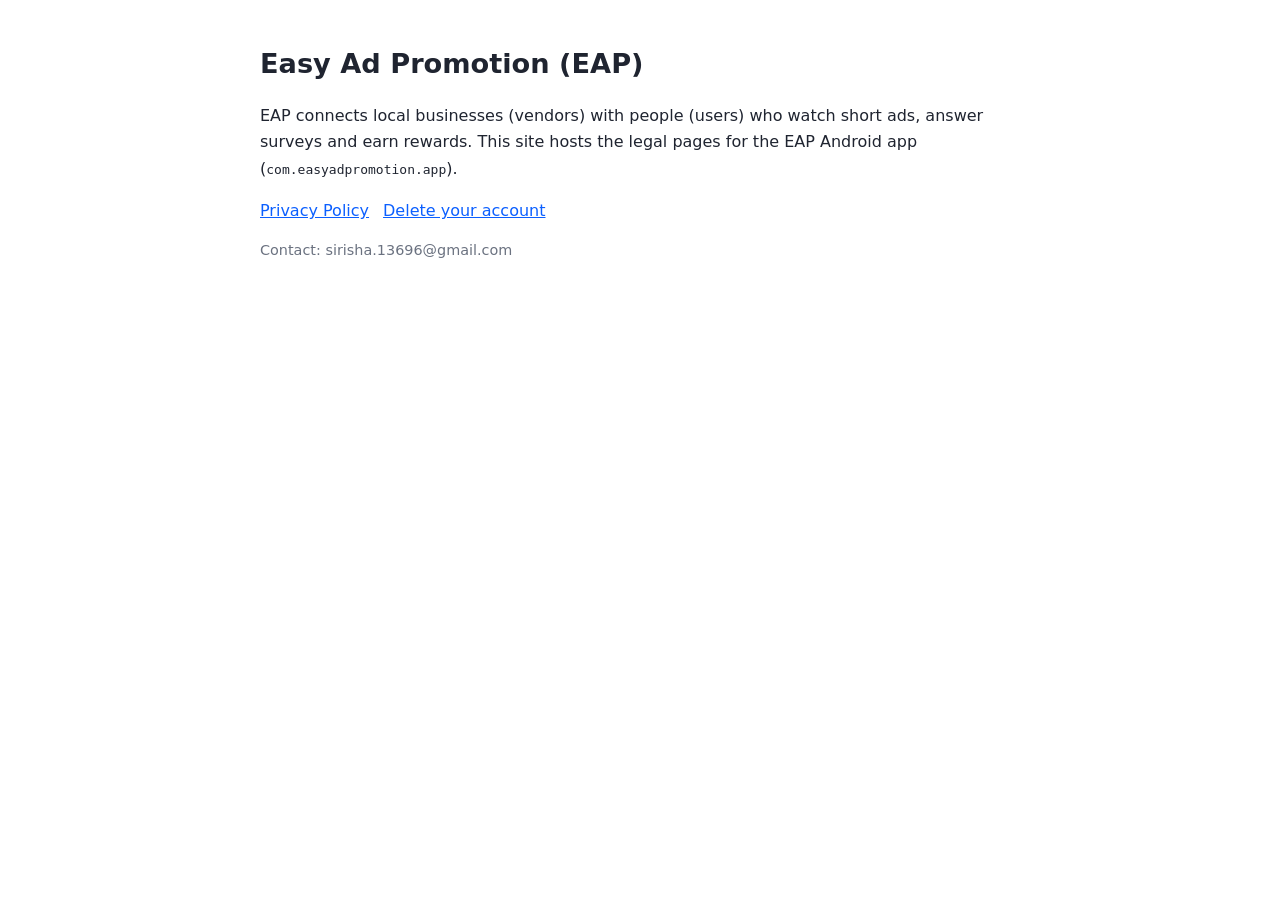
<file: index.html>
<!doctype html>
<html lang="en"><head><meta charset="utf-8"><meta name="viewport" content="width=device-width,initial-scale=1"><title>Easy Ad Promotion (EAP)</title><link rel="stylesheet" href="style.css"></head>
<body>
<h1>Easy Ad Promotion (EAP)</h1>
<p>EAP connects local businesses (vendors) with people (users) who watch short ads, answer surveys and earn rewards. This site hosts the legal pages for the EAP Android app (<code>com.easyadpromotion.app</code>).</p>
<nav><a href="privacy-policy.html">Privacy Policy</a><a href="delete-account.html">Delete your account</a></nav>
<p class="muted">Contact: sirisha.13696@gmail.com</p>
</body></html>
</file>
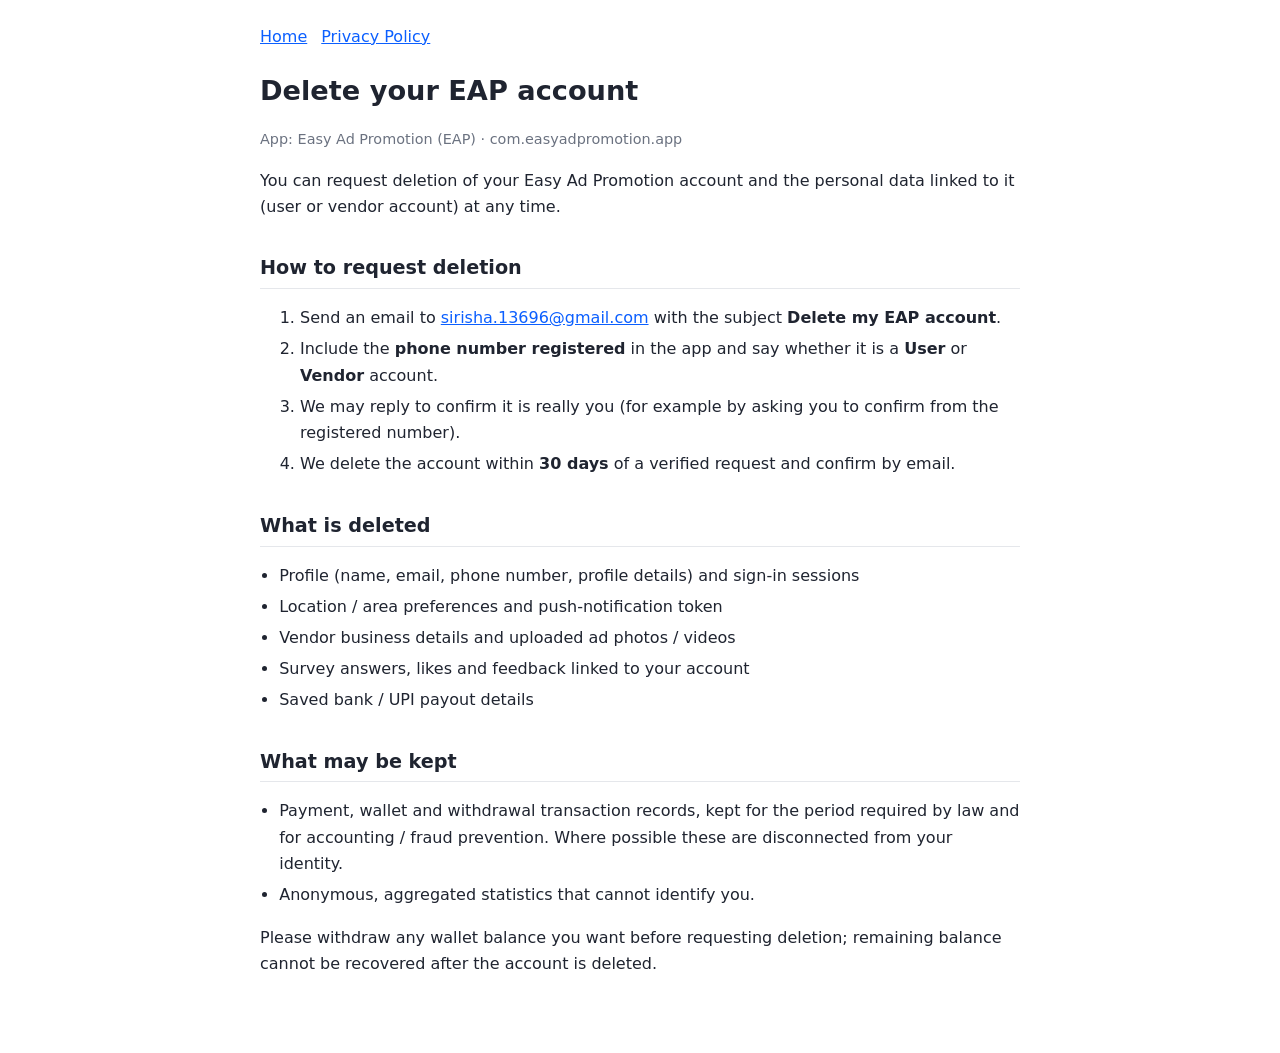
<file: delete-account.html>
<!doctype html>
<html lang="en"><head><meta charset="utf-8"><meta name="viewport" content="width=device-width,initial-scale=1"><title>Delete your account - Easy Ad Promotion (EAP)</title><link rel="stylesheet" href="style.css"></head>
<body>
<nav><a href="index.html">Home</a><a href="privacy-policy.html">Privacy Policy</a></nav>
<h1>Delete your EAP account</h1>
<p class="muted">App: Easy Ad Promotion (EAP) &middot; com.easyadpromotion.app</p>
<p>You can request deletion of your Easy Ad Promotion account and the personal data linked to it (user or vendor account) at any time.</p>

<h2>How to request deletion</h2>
<ol>
<li>Send an email to <a href="mailto:sirisha.13696@gmail.com?subject=Delete%20my%20EAP%20account">sirisha.13696@gmail.com</a> with the subject <b>Delete my EAP account</b>.</li>
<li>Include the <b>phone number registered</b> in the app and say whether it is a <b>User</b> or <b>Vendor</b> account.</li>
<li>We may reply to confirm it is really you (for example by asking you to confirm from the registered number).</li>
<li>We delete the account within <b>30 days</b> of a verified request and confirm by email.</li>
</ol>

<h2>What is deleted</h2>
<ul>
<li>Profile (name, email, phone number, profile details) and sign-in sessions</li>
<li>Location / area preferences and push-notification token</li>
<li>Vendor business details and uploaded ad photos / videos</li>
<li>Survey answers, likes and feedback linked to your account</li>
<li>Saved bank / UPI payout details</li>
</ul>

<h2>What may be kept</h2>
<ul>
<li>Payment, wallet and withdrawal transaction records, kept for the period required by law and for accounting / fraud prevention. Where possible these are disconnected from your identity.</li>
<li>Anonymous, aggregated statistics that cannot identify you.</li>
</ul>
<p>Please withdraw any wallet balance you want before requesting deletion; remaining balance cannot be recovered after the account is deleted.</p>
</body></html>
</file>
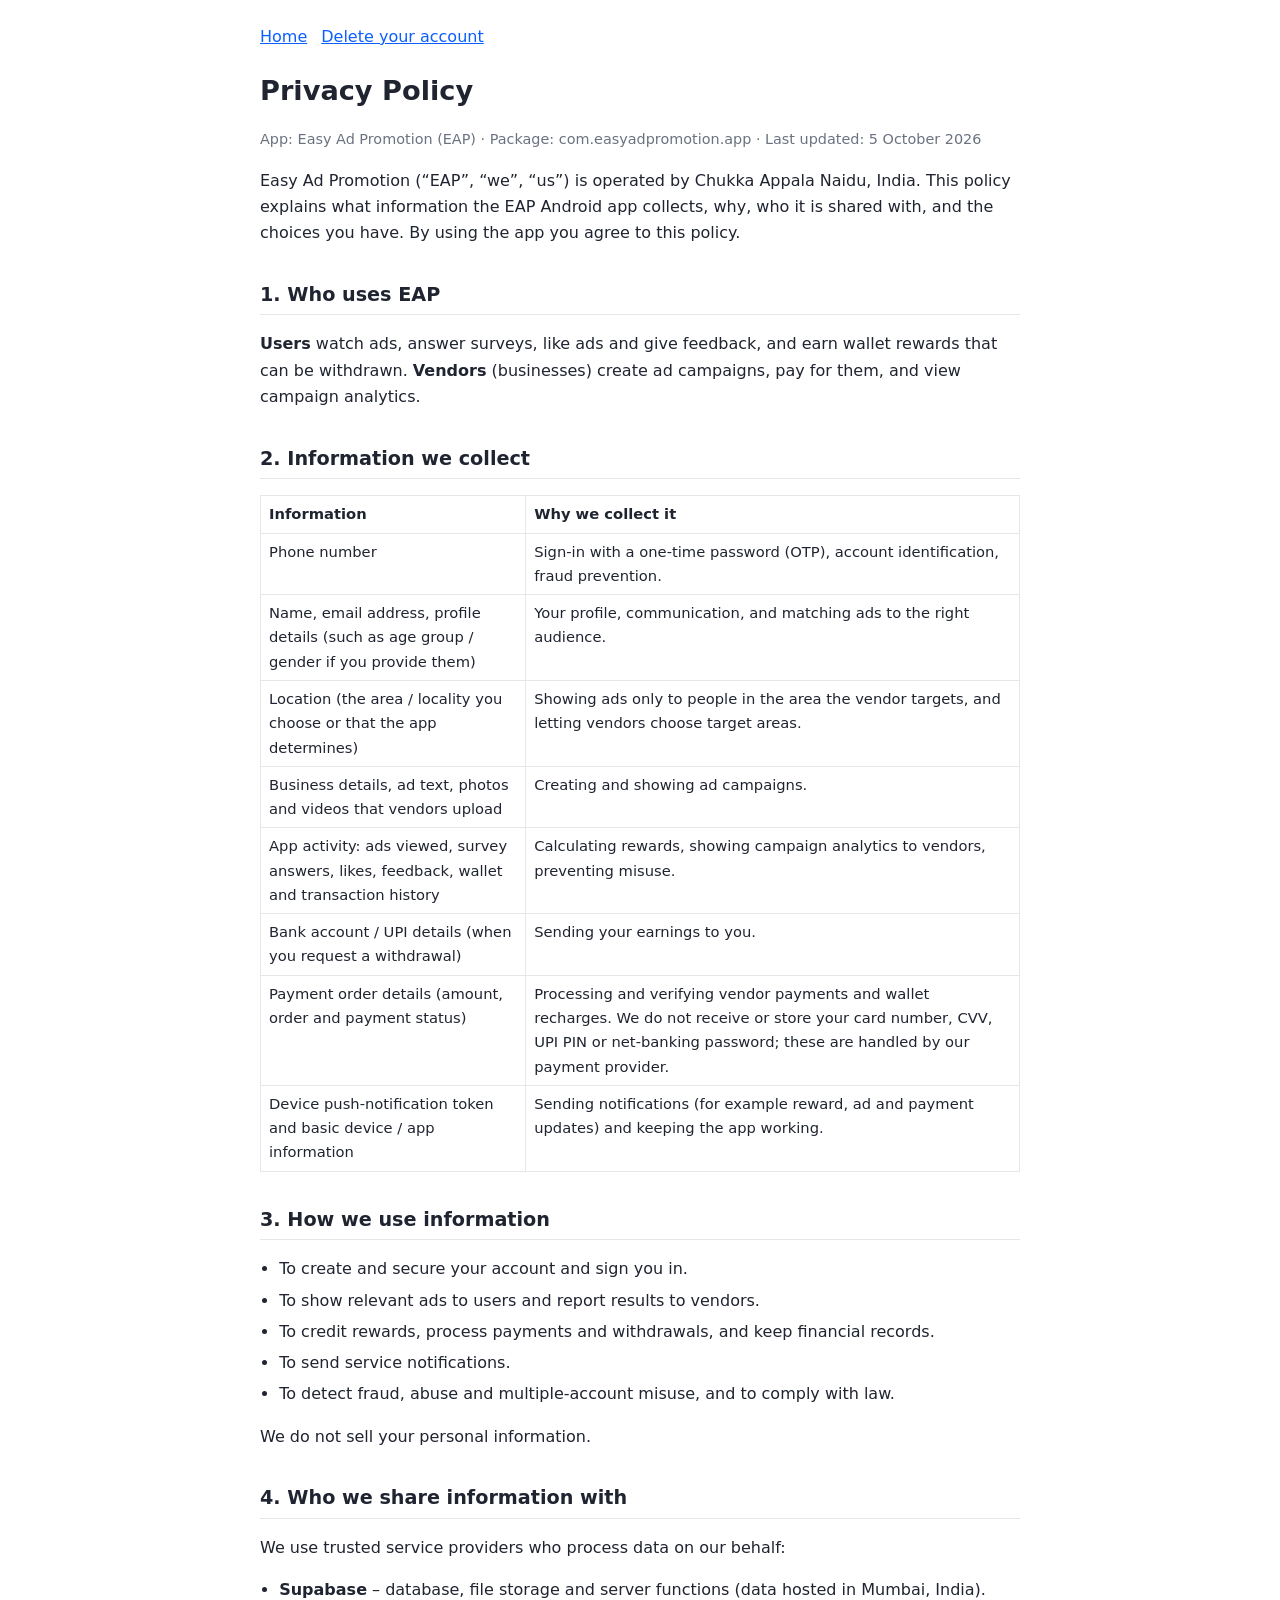
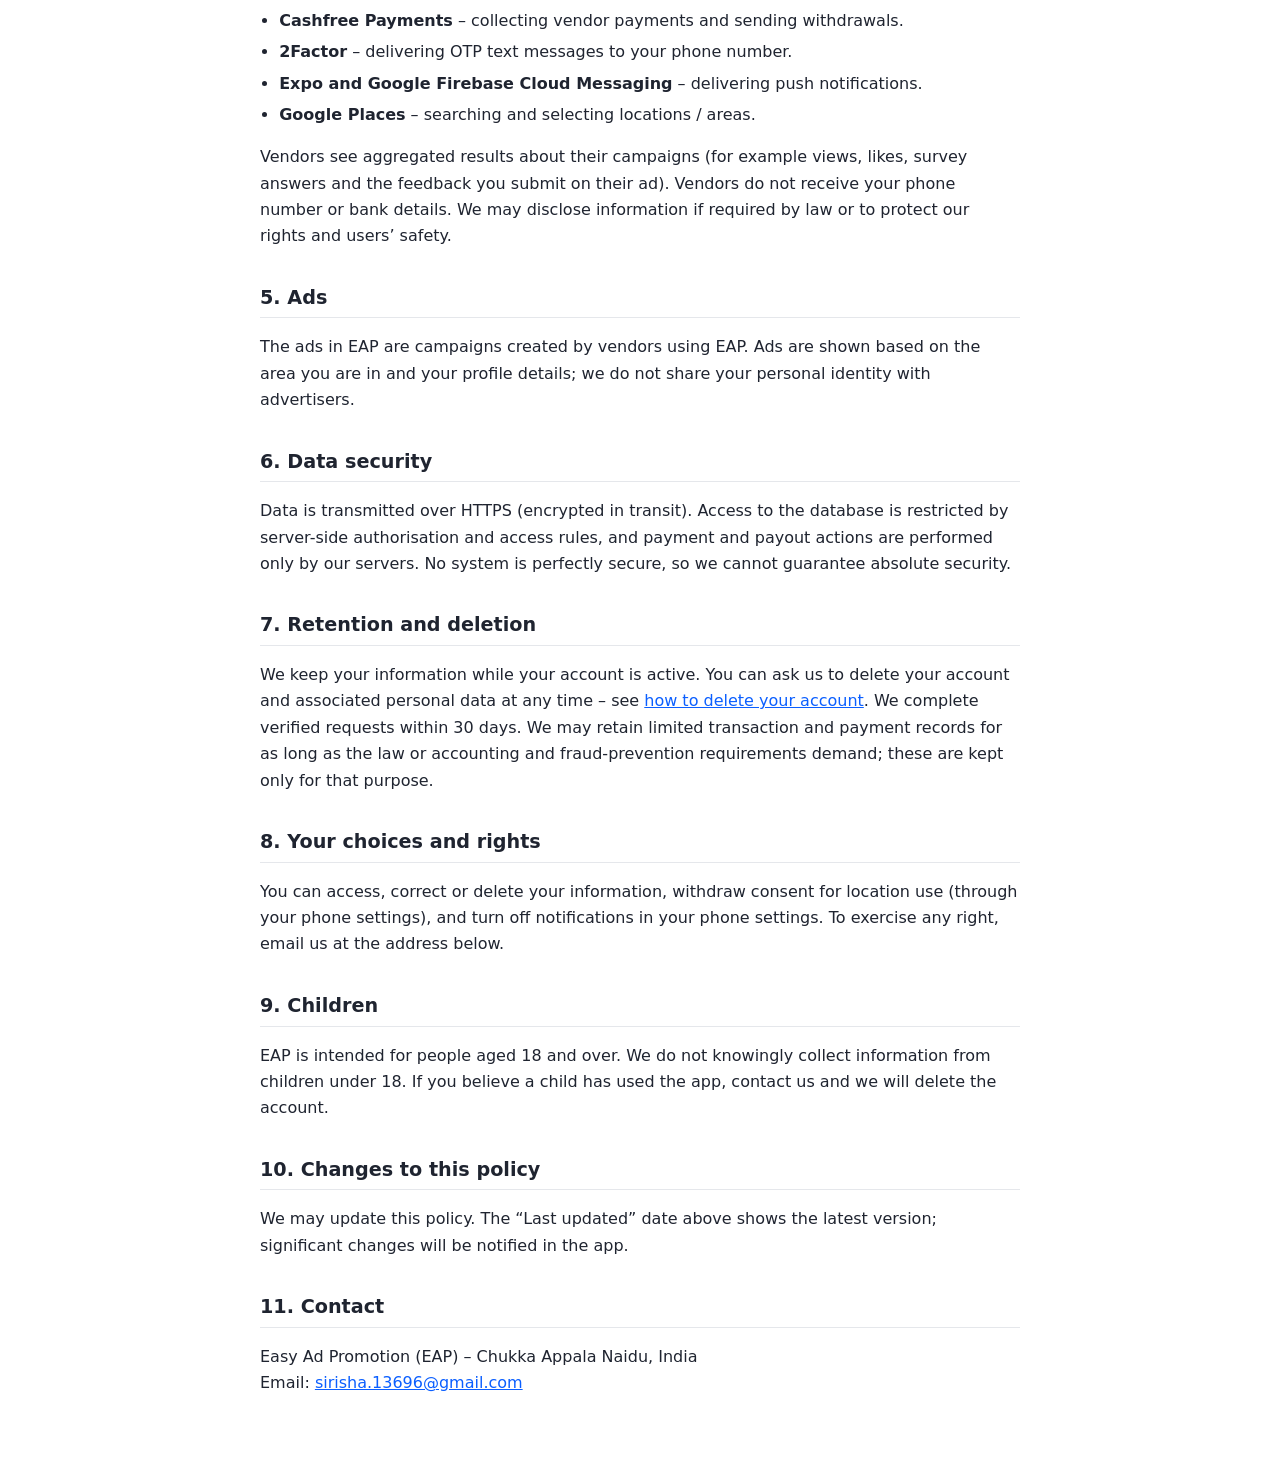
<file: privacy-policy.html>
<!doctype html>
<html lang="en"><head><meta charset="utf-8"><meta name="viewport" content="width=device-width,initial-scale=1"><title>Privacy Policy - Easy Ad Promotion (EAP)</title><link rel="stylesheet" href="style.css"></head>
<body>
<nav><a href="index.html">Home</a><a href="delete-account.html">Delete your account</a></nav>
<h1>Privacy Policy</h1>
<p class="muted">App: Easy Ad Promotion (EAP) &middot; Package: com.easyadpromotion.app &middot; Last updated: 5 October 2026</p>
<p>Easy Ad Promotion (&ldquo;EAP&rdquo;, &ldquo;we&rdquo;, &ldquo;us&rdquo;) is operated by Chukka Appala Naidu, India. This policy explains what information the EAP Android app collects, why, who it is shared with, and the choices you have. By using the app you agree to this policy.</p>

<h2>1. Who uses EAP</h2>
<p><b>Users</b> watch ads, answer surveys, like ads and give feedback, and earn wallet rewards that can be withdrawn. <b>Vendors</b> (businesses) create ad campaigns, pay for them, and view campaign analytics.</p>

<h2>2. Information we collect</h2>
<table>
<tr><th>Information</th><th>Why we collect it</th></tr>
<tr><td>Phone number</td><td>Sign-in with a one-time password (OTP), account identification, fraud prevention.</td></tr>
<tr><td>Name, email address, profile details (such as age group / gender if you provide them)</td><td>Your profile, communication, and matching ads to the right audience.</td></tr>
<tr><td>Location (the area / locality you choose or that the app determines)</td><td>Showing ads only to people in the area the vendor targets, and letting vendors choose target areas.</td></tr>
<tr><td>Business details, ad text, photos and videos that vendors upload</td><td>Creating and showing ad campaigns.</td></tr>
<tr><td>App activity: ads viewed, survey answers, likes, feedback, wallet and transaction history</td><td>Calculating rewards, showing campaign analytics to vendors, preventing misuse.</td></tr>
<tr><td>Bank account / UPI details (when you request a withdrawal)</td><td>Sending your earnings to you.</td></tr>
<tr><td>Payment order details (amount, order and payment status)</td><td>Processing and verifying vendor payments and wallet recharges. We do not receive or store your card number, CVV, UPI PIN or net-banking password; these are handled by our payment provider.</td></tr>
<tr><td>Device push-notification token and basic device / app information</td><td>Sending notifications (for example reward, ad and payment updates) and keeping the app working.</td></tr>
</table>

<h2>3. How we use information</h2>
<ul>
<li>To create and secure your account and sign you in.</li>
<li>To show relevant ads to users and report results to vendors.</li>
<li>To credit rewards, process payments and withdrawals, and keep financial records.</li>
<li>To send service notifications.</li>
<li>To detect fraud, abuse and multiple-account misuse, and to comply with law.</li>
</ul>
<p>We do not sell your personal information.</p>

<h2>4. Who we share information with</h2>
<p>We use trusted service providers who process data on our behalf:</p>
<ul>
<li><b>Supabase</b> &ndash; database, file storage and server functions (data hosted in Mumbai, India).</li>
<li><b>Cashfree Payments</b> &ndash; collecting vendor payments and sending withdrawals.</li>
<li><b>2Factor</b> &ndash; delivering OTP text messages to your phone number.</li>
<li><b>Expo and Google Firebase Cloud Messaging</b> &ndash; delivering push notifications.</li>
<li><b>Google Places</b> &ndash; searching and selecting locations / areas.</li>
</ul>
<p>Vendors see aggregated results about their campaigns (for example views, likes, survey answers and the feedback you submit on their ad). Vendors do not receive your phone number or bank details. We may disclose information if required by law or to protect our rights and users&rsquo; safety.</p>

<h2>5. Ads</h2>
<p>The ads in EAP are campaigns created by vendors using EAP. Ads are shown based on the area you are in and your profile details; we do not share your personal identity with advertisers.</p>

<h2>6. Data security</h2>
<p>Data is transmitted over HTTPS (encrypted in transit). Access to the database is restricted by server-side authorisation and access rules, and payment and payout actions are performed only by our servers. No system is perfectly secure, so we cannot guarantee absolute security.</p>

<h2>7. Retention and deletion</h2>
<p>We keep your information while your account is active. You can ask us to delete your account and associated personal data at any time &ndash; see <a href="delete-account.html">how to delete your account</a>. We complete verified requests within 30 days. We may retain limited transaction and payment records for as long as the law or accounting and fraud-prevention requirements demand; these are kept only for that purpose.</p>

<h2>8. Your choices and rights</h2>
<p>You can access, correct or delete your information, withdraw consent for location use (through your phone settings), and turn off notifications in your phone settings. To exercise any right, email us at the address below.</p>

<h2>9. Children</h2>
<p>EAP is intended for people aged 18 and over. We do not knowingly collect information from children under 18. If you believe a child has used the app, contact us and we will delete the account.</p>

<h2>10. Changes to this policy</h2>
<p>We may update this policy. The &ldquo;Last updated&rdquo; date above shows the latest version; significant changes will be notified in the app.</p>

<h2>11. Contact</h2>
<p>Easy Ad Promotion (EAP) &ndash; Chukka Appala Naidu, India<br>Email: <a href="mailto:sirisha.13696@gmail.com">sirisha.13696@gmail.com</a></p>
</body></html>
</file>
<file: style.css>
body{font-family:system-ui,-apple-system,Segoe UI,Roboto,sans-serif;line-height:1.65;color:#1f2430;max-width:760px;margin:0 auto;padding:24px 16px 60px;background:#fff}
h1{font-size:1.7rem;margin-bottom:4px}
h2{font-size:1.2rem;margin-top:2rem;border-bottom:1px solid #e5e7eb;padding-bottom:4px}
a{color:#0b5fff}
.muted{color:#6b7280;font-size:.9rem}
ul{padding-left:1.2rem}
li{margin:.3rem 0}
nav a{margin-right:14px}
table{border-collapse:collapse;width:100%;font-size:.92rem}
td,th{border:1px solid #e5e7eb;padding:6px 8px;text-align:left;vertical-align:top}
@media(prefers-color-scheme:dark){body{background:#12141a;color:#e5e7eb}h2,td,th{border-color:#2c313c}a{color:#7aa7ff}.muted{color:#9ca3af}}
</file>
